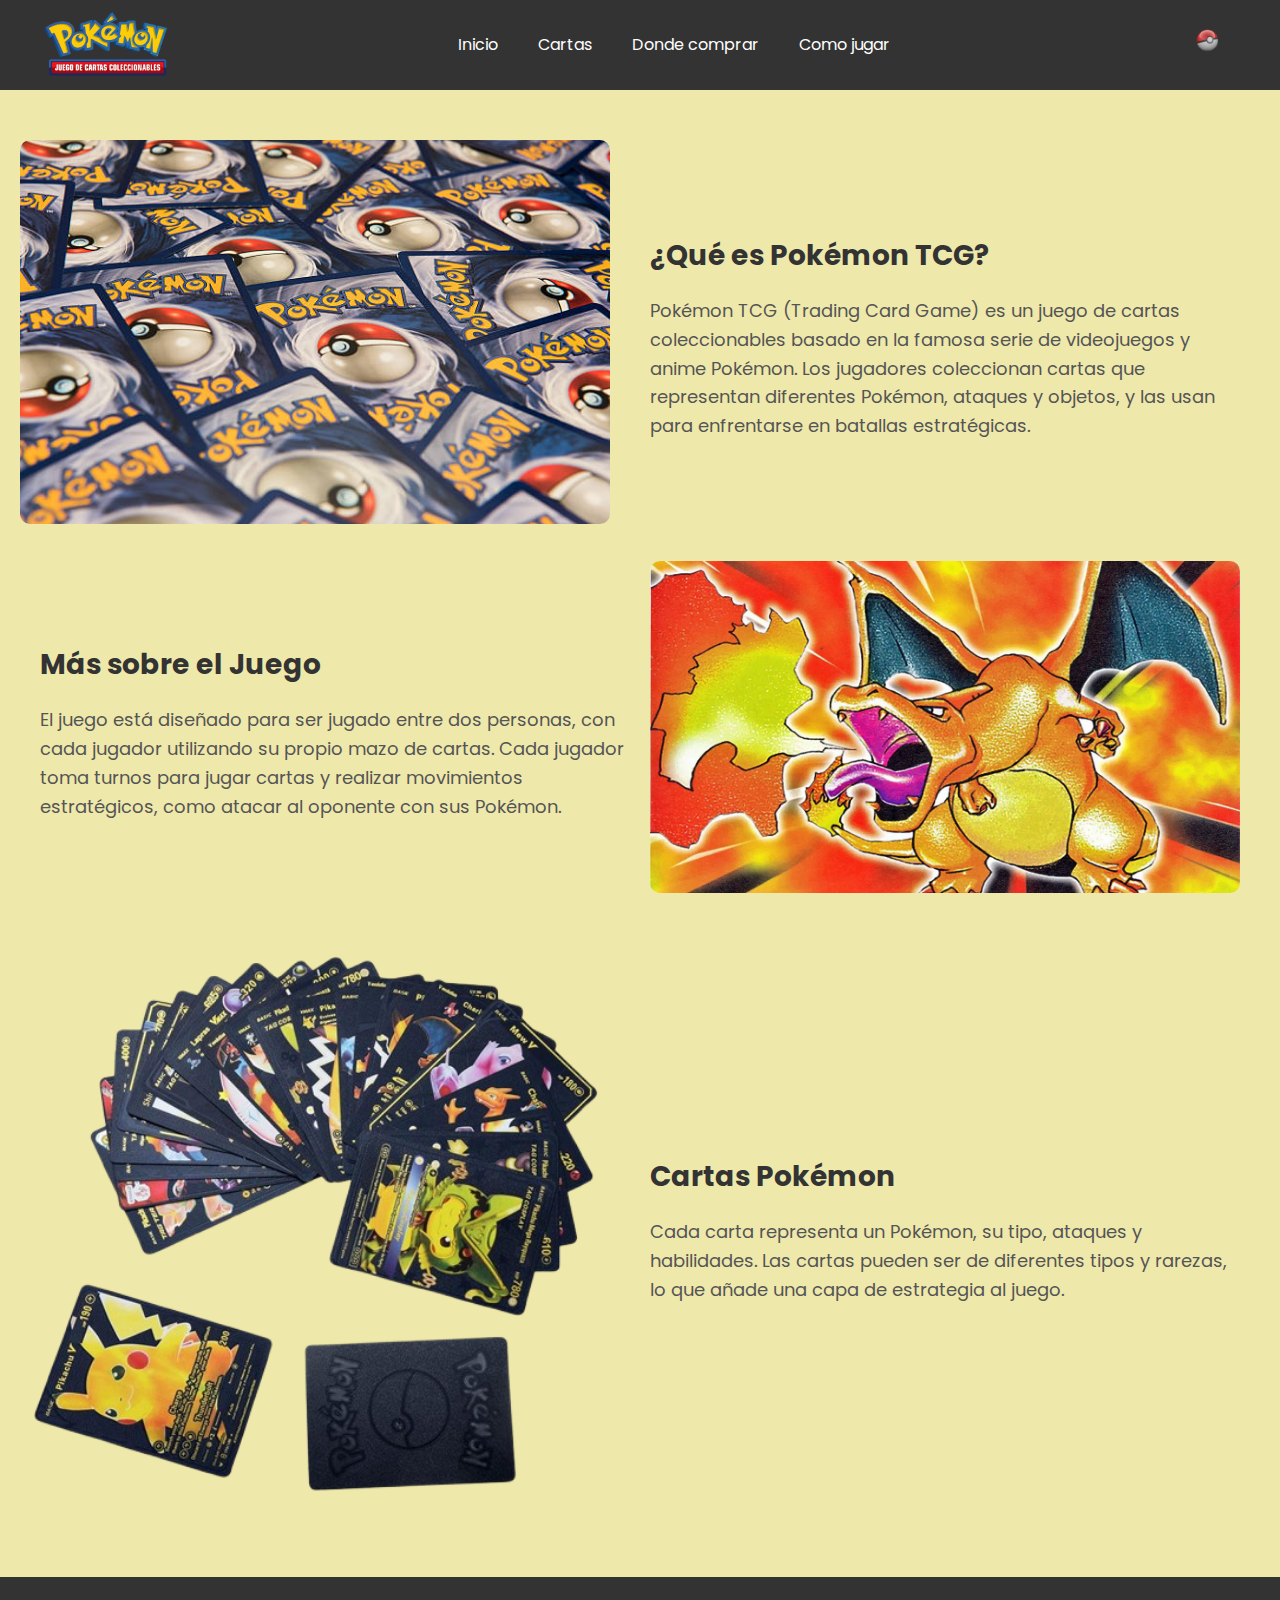
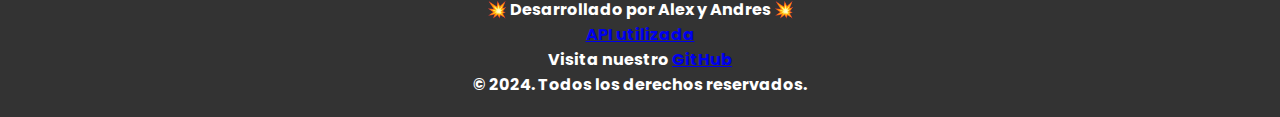
<file: index.html>
<!DOCTYPE html>
<html lang="es">
<head>
  <meta charset="UTF-8">
  <meta name="viewport" content="width=device-width, initial-scale=1.0">
  <title>Pokémon TCG App</title>
  <link href="https://fonts.googleapis.com/css2?family=Rock+Salt&display=swap" rel="stylesheet">
  <link href="https://fonts.googleapis.com/css2?family=Poppins:wght@400;600&display=swap" rel="stylesheet">


  <link rel="stylesheet" href="style.css">  
</head>
<body>
  <header>
    <div class="header-container">
      <!-- Logo centrado -->
      <img src="img/logo.png" alt="Logo" class="logo">
      
      <!-- Menú centrado -->
      <nav class="nav-menu">
        <a href="index.html">Inicio</a>
        <a href="html/cartas.html">Cartas</a>
        <a href="html/comprocarta.html">Donde comprar</a>
        <a href="html/comojugar.html">Como jugar</a>
      </nav>

      <!-- Icono de inicio de sesión a la derecha -->
      <div class="login-container">
        <a href="https://www.pokemon.com/es" class="login-icon">
          <img src="img/hola.png" alt="Iniciar sesión" class="login-image">
        </a>
      </div>
    </div>
  </header>

  <main class="content-container "  style=" font-family: 'Poppins', sans-serif;">
    <!-- Primera sección: imagen a la izquierda, texto a la derecha -->
    <section class="section-flex">
      <div class="left">
        <img src="img/fondo.jpg" alt="Imagen de Pokémon TCG" class="section-image">
      </div>
      <div class="right">
        <h2>¿Qué es Pokémon TCG?</h2>
        <p>
          Pokémon TCG (Trading Card Game) es un juego de cartas coleccionables basado en la famosa serie de videojuegos y anime Pokémon.
          Los jugadores coleccionan cartas que representan diferentes Pokémon, ataques y objetos, y las usan para enfrentarse en batallas estratégicas.
        </p>
      </div>
    </section>
  
    <!-- Segunda sección: texto a la izquierda, imagen a la derecha -->
    <section class="section-flex reverse">
      <div class="left">
        <img src="img/foto1.jpeg " alt="Imagen sobre Pokémon TCG" class="section-image">
       
      </div>
      <div class="right">
        <h2>Más sobre el Juego</h2>
        <p>
          El juego está diseñado para ser jugado entre dos personas, con cada jugador utilizando su propio mazo de cartas.
          Cada jugador toma turnos para jugar cartas y realizar movimientos estratégicos, como atacar al oponente con sus Pokémon.
        </p>
      </div>
    </section>
  
    <!-- Tercera sección: imagen a la izquierda, texto a la derecha -->
    <section class="section-flex">
      <div class="left">
        <img src="img/foto2.png" alt="Imagen de cartas Pokémon" class="section-image">
      </div>
      <div class="right">
        <h2>Cartas Pokémon</h2>
        <p>
          Cada carta representa un Pokémon, su tipo, ataques y habilidades. Las cartas pueden ser de diferentes tipos y rarezas, lo que añade una capa de estrategia al juego.
        </p>
      </div>
    </section>
  </main>
  
  

  <footer >
    <p>💥 Desarrollado por Alex y Andres 💥</p>
    <p><a href=" https://pokemontcg.io/" target="_blank">API utilizada</a></p>
    <p>Visita nuestro <a href="https://github.com/alexmo05" target="_blank">GitHub</a></p>
    <p>&copy; 2024. Todos los derechos reservados.</p>
</footer>


  <script src="../js/script.js"></script>
  
</body>
</html>
</file>
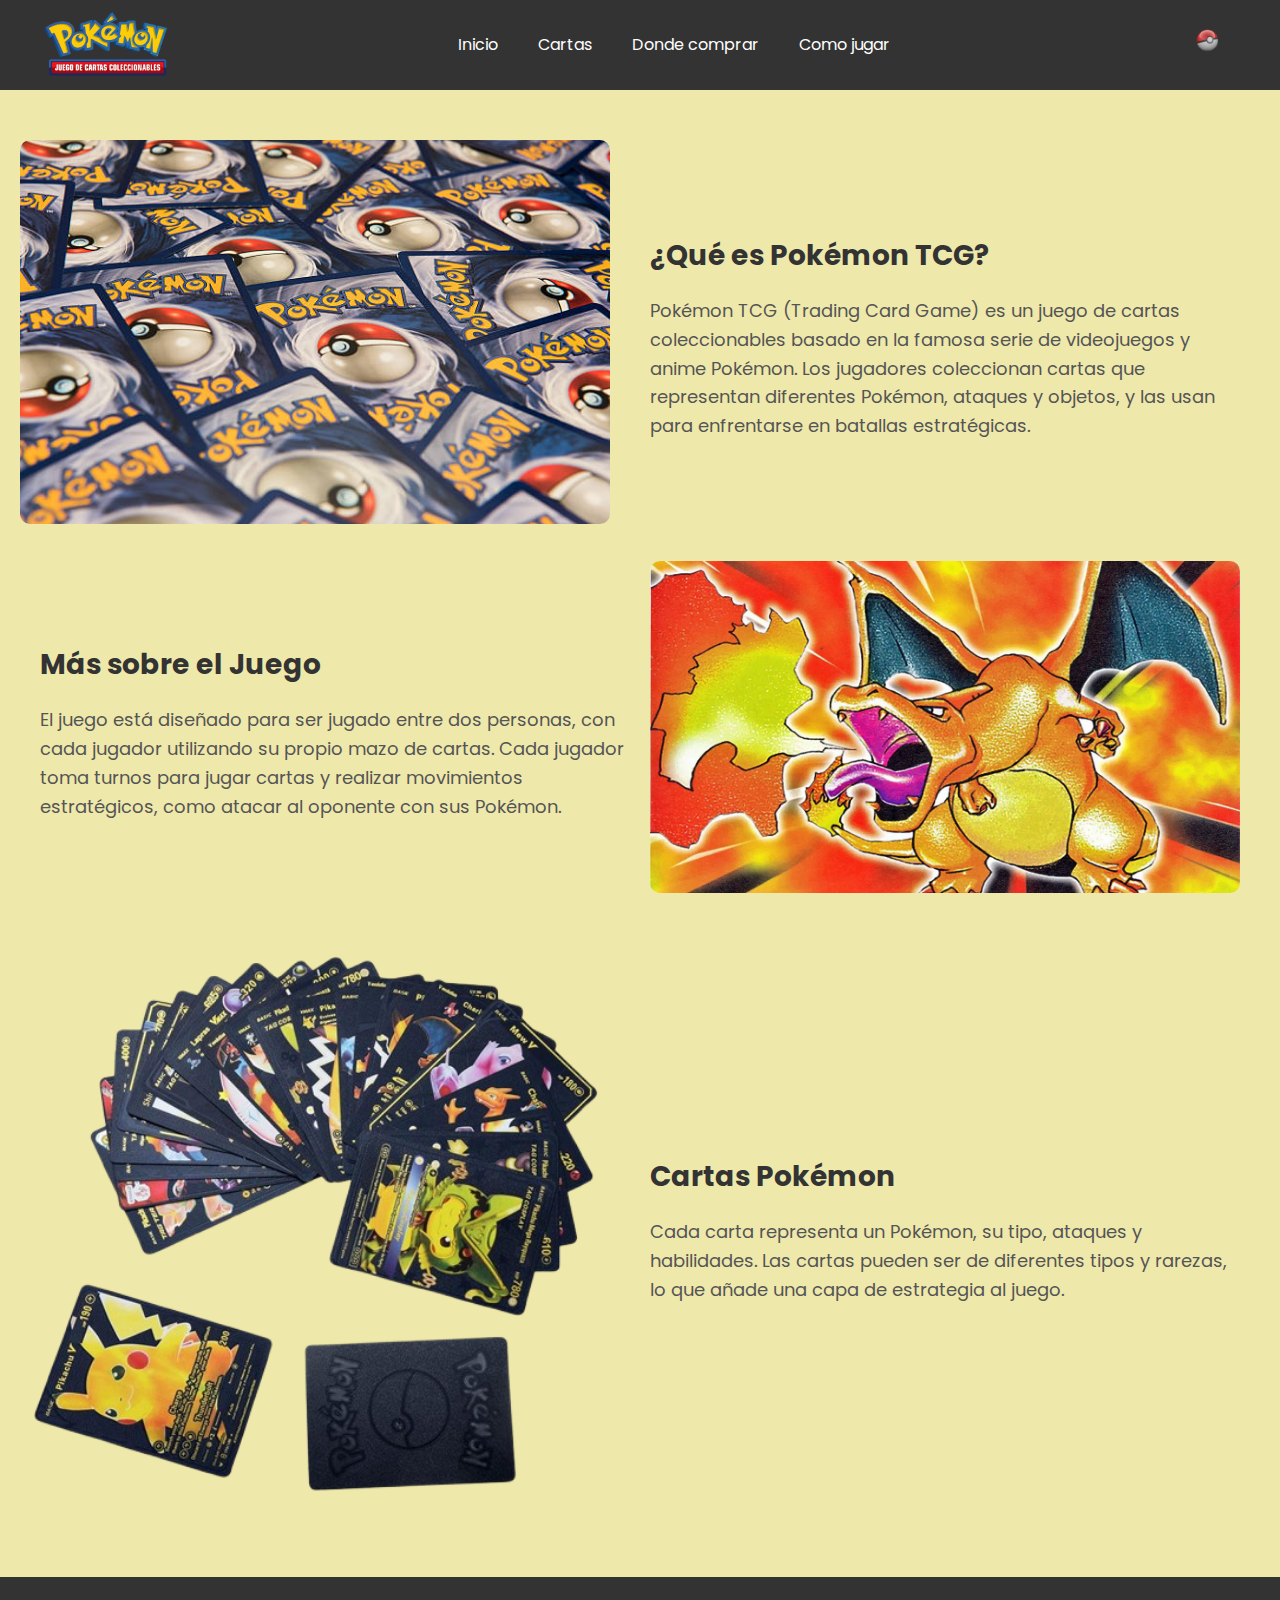
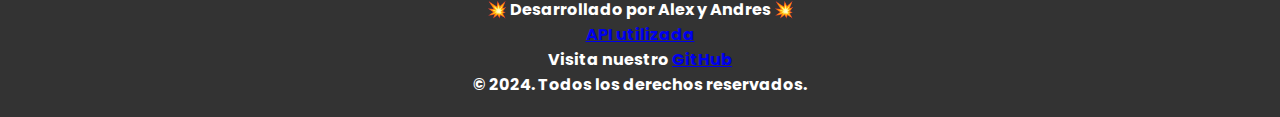
<file: html/index.html>
<!DOCTYPE html>
<html lang="es">
<head>
  <meta charset="UTF-8">
  <meta name="viewport" content="width=device-width, initial-scale=1.0">
  <title>Pokémon TCG App</title>
  <link href="https://fonts.googleapis.com/css2?family=Rock+Salt&display=swap" rel="stylesheet">
  <link href="https://fonts.googleapis.com/css2?family=Poppins:wght@400;600&display=swap" rel="stylesheet">


  <link rel="stylesheet" href="../css/style.css">  
</head>
<body>
  <header>
    <div class="header-container">
      <!-- Logo centrado -->
      <img src="../img/logo.png" alt="Logo" class="logo">
      
      <!-- Menú centrado -->
      <nav class="nav-menu">
        <a href="index.html">Inicio</a>
        <a href="cartas.html">Cartas</a>
        <a href="comprocarta.html">Donde comprar</a>
        <a href="comojugar.html">Como jugar</a>
      </nav>

      <!-- Icono de inicio de sesión a la derecha -->
      <div class="login-container">
        <a href="https://www.pokemon.com/es" class="login-icon">
          <img src="../img/hola.png" alt="Iniciar sesión" class="login-image">
        </a>
      </div>
    </div>
  </header>

  <main class="content-container "  style=" font-family: 'Poppins', sans-serif;">
    <!-- Primera sección: imagen a la izquierda, texto a la derecha -->
    <section class="section-flex">
      <div class="left">
        <img src="../img/fondo.jpg" alt="Imagen de Pokémon TCG" class="section-image">
      </div>
      <div class="right">
        <h2>¿Qué es Pokémon TCG?</h2>
        <p>
          Pokémon TCG (Trading Card Game) es un juego de cartas coleccionables basado en la famosa serie de videojuegos y anime Pokémon.
          Los jugadores coleccionan cartas que representan diferentes Pokémon, ataques y objetos, y las usan para enfrentarse en batallas estratégicas.
        </p>
      </div>
    </section>
  
    <!-- Segunda sección: texto a la izquierda, imagen a la derecha -->
    <section class="section-flex reverse">
      <div class="left">
        <img src="../img/foto1.jpeg " alt="Imagen sobre Pokémon TCG" class="section-image">
       
      </div>
      <div class="right">
        <h2>Más sobre el Juego</h2>
        <p>
          El juego está diseñado para ser jugado entre dos personas, con cada jugador utilizando su propio mazo de cartas.
          Cada jugador toma turnos para jugar cartas y realizar movimientos estratégicos, como atacar al oponente con sus Pokémon.
        </p>
      </div>
    </section>
  
    <!-- Tercera sección: imagen a la izquierda, texto a la derecha -->
    <section class="section-flex">
      <div class="left">
        <img src="../img/foto2.png" alt="Imagen de cartas Pokémon" class="section-image">
      </div>
      <div class="right">
        <h2>Cartas Pokémon</h2>
        <p>
          Cada carta representa un Pokémon, su tipo, ataques y habilidades. Las cartas pueden ser de diferentes tipos y rarezas, lo que añade una capa de estrategia al juego.
        </p>
      </div>
    </section>
  </main>
  
  

  <footer >
    <p>💥 Desarrollado por Alex y Andres 💥</p>
    <p><a href=" https://pokemontcg.io/" target="_blank">API utilizada</a></p>
    <p>Visita nuestro <a href="https://github.com/alexmo05" target="_blank">GitHub</a></p>
    <p>&copy; 2024. Todos los derechos reservados.</p>
</footer>


  <script src="../js/script.js"></script>
  
</body>
</html>
</file>
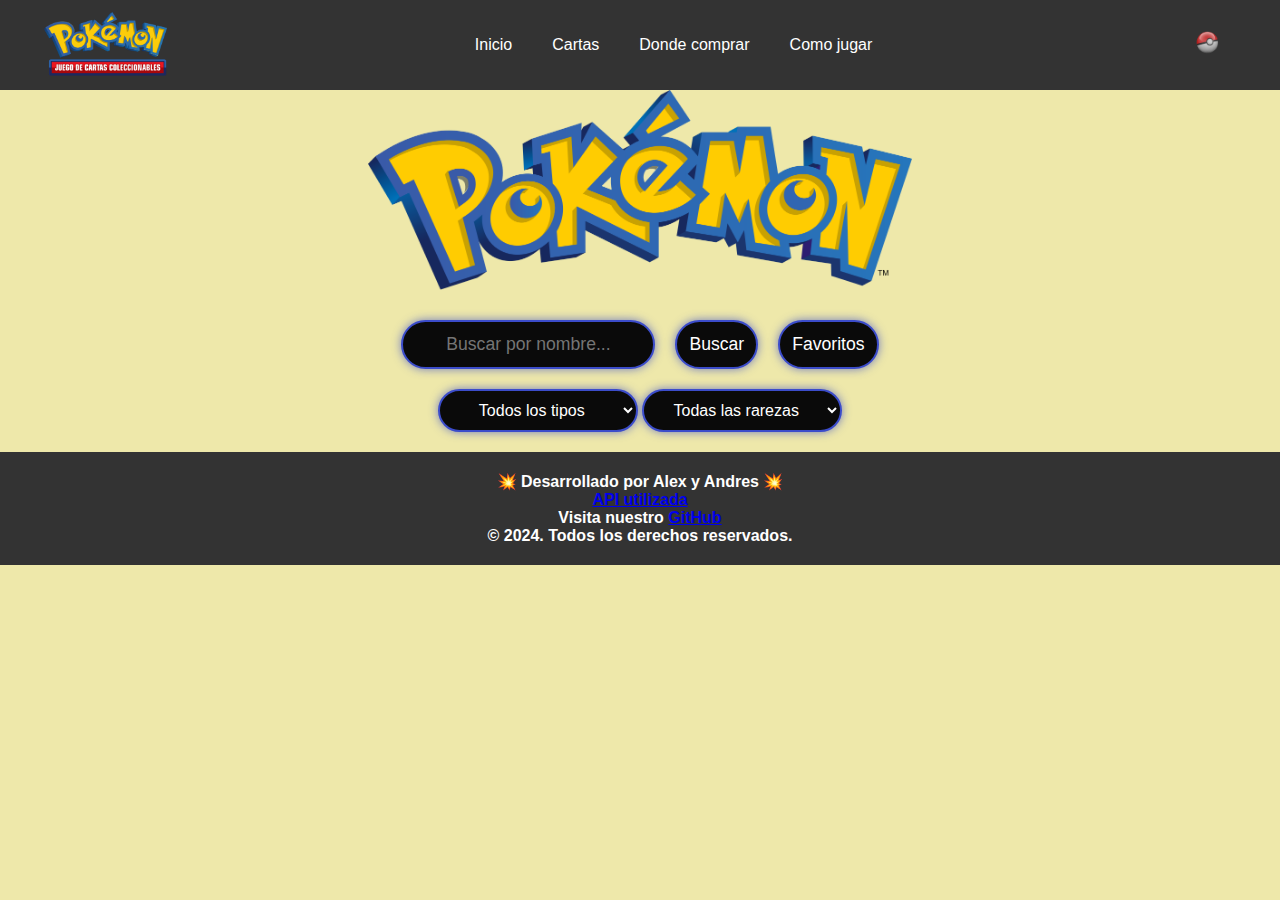
<file: html/cartas.html>
<!DOCTYPE html>
<html lang="es">
<head>
  <meta charset="UTF-8">
  <meta name="viewport" content="width=device-width, initial-scale=1.0">
  <title>Cartas Pokémon TCG</title>
  <link rel="stylesheet" href="../css/style.css">   <!-- Estilos generales -->
  <link rel="stylesheet" href="../css/cartas.css">  <!-- Estilos específicos para cartas -->
</head>
<body>
  <header>
    <div class="header-container">
      <img src="../img/logo.png" alt="Logo" class="logo">
      <nav class="nav-menu">
        <a href="../index.html">Inicio</a>
        <a href="cartas.html">Cartas</a>
        <a href="comprocarta.html">Donde comprar</a>
        <a href="comojugar.html">Como jugar</a>
      </nav>
      <div class="login-container">
        <a href="https://www.pokemon.com/es" class="login-icon">
          <img src="../img/hola.png" alt="Iniciar sesión" class="login-image">
        </a>
      </div>
    </div>
  </header>

  <main class="results-container">
   
   
<section>
  <div class="background-container" >
    
</div>

</section>

   <section>
    <div class="main-content">
      <section class="search-container" style="margin-top: 30px;">
        <input type="text" id="search" placeholder="Buscar por nombre..." class="search-input">
        <button id="searchButton" class="search-button">Buscar</button>
        <button id="favoritesButton" class="search-button">Favoritos</button>
      </section>

      <section class="filters ">
        <select id="type">
          <option value="all">Todos los tipos</option>
          <option value="Fire">Fire</option>
          <option value="Water">Water</option>
          <option value="Grass">Grass</option>
          <option value="Lightning">Lightning</option>
          <option value="Psychic">Psychic</option>
          <option value="Fighting">Fighting</option>
          <option value="Darkness">Darkness</option>
          <option value="Metal">Metal</option>
          <option value="Fairy">Fairy</option>
          <option value="Dragon">Dragon</option>
          <option value="Ghost">Ghost</option>
          <option value="Ice">Ice</option>
          <option value="Normal">Normal</option>
          <option value="Poison">Poison</option>
          <option value="Bug">Bug</option>
          <option value="Rock">Rock</option>
          <option value="Ground">Ground</option>
          <option value="Steel">Steel</option>
          <option value="Unknown">Unknown</option>
        </select>
      
        <select id="rarity">
          <option value="all">Todas las rarezas</option>
          <option value="Common">Común</option>
          <option value="Uncommon">Poco común</option>
          <option value="Rare">Rara</option>
          <option value="Rare Holo">Rara Holográfica</option>
          <option value="Mythic">Mítica</option>
          <option value="Promo">Promo</option>
        </select>
      </section>

      <section id="results" class="results-container">
        <!-- Aquí aparecerán los resultados -->
      </section>
   </section>
   
    
  </main>

  <footer >
    <p>💥 Desarrollado por Alex y Andres 💥</p>
    <p><a href=" https://pokemontcg.io/" target="_blank">API utilizada</a></p>
    <p>Visita nuestro <a href=" https://github.com/alexmo05" target="_blank">GitHub</a></p>
    <p>&copy; 2024. Todos los derechos reservados.</p>
</footer>


  <script src="../js/script.js"></script>
</body>
</html>
</file>
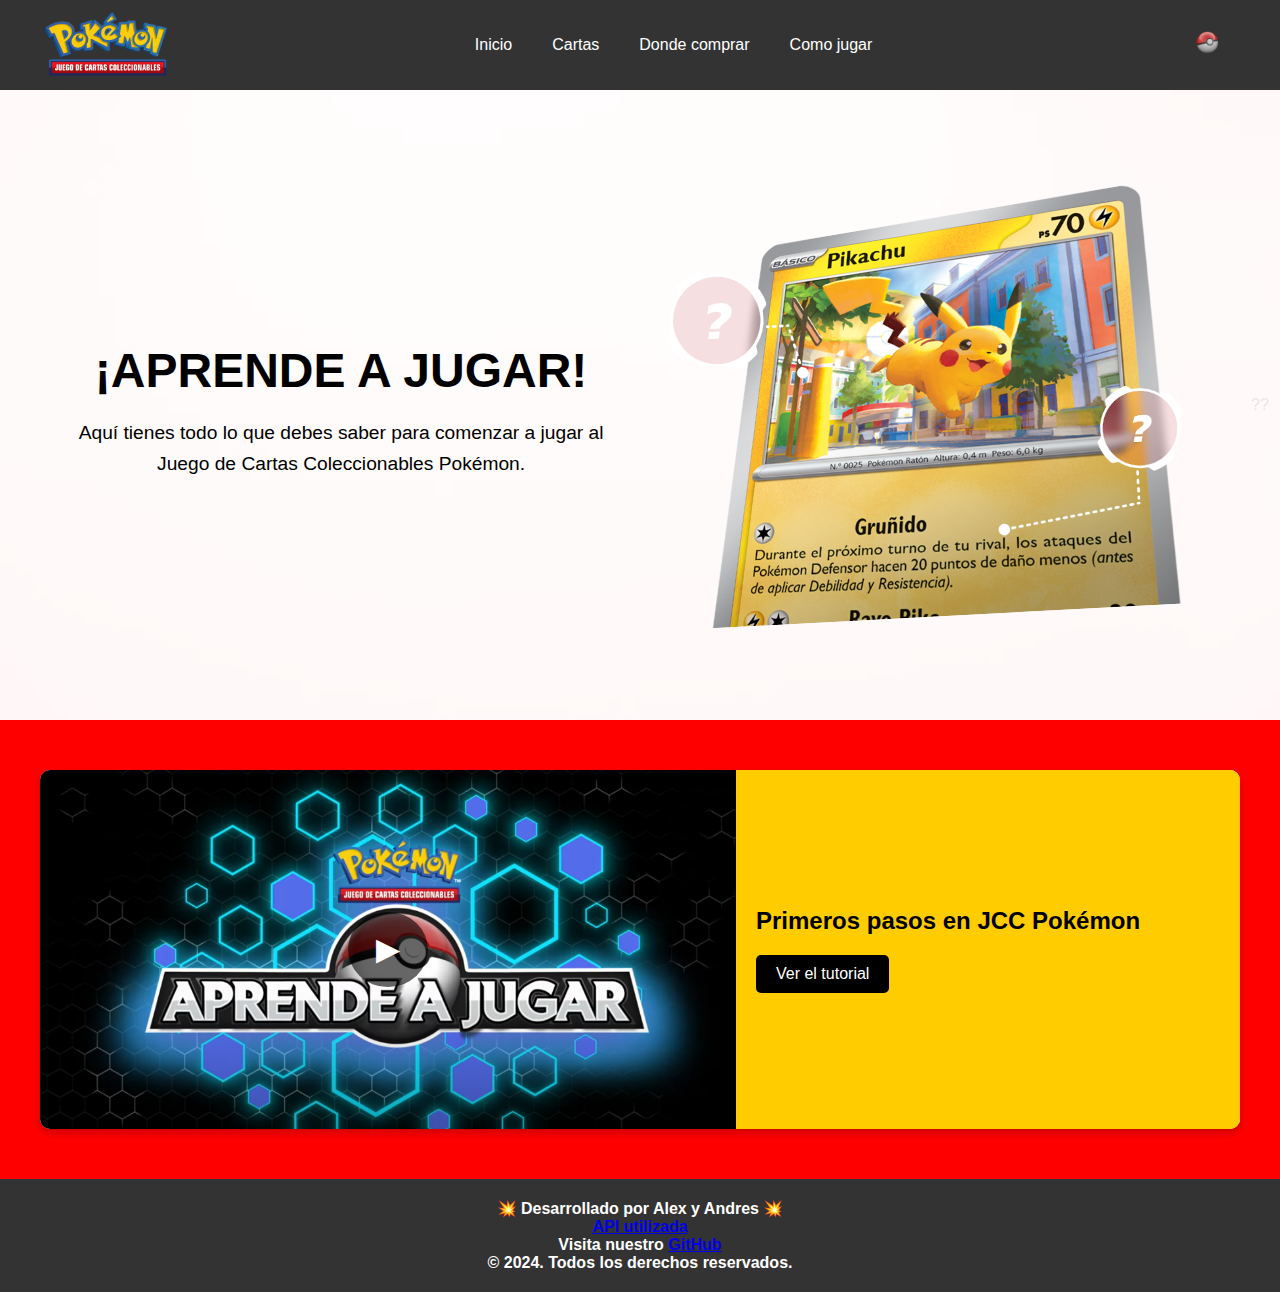
<file: html/comojugar.html>
<!DOCTYPE html>
<html lang="es">
<head>
  <meta charset="UTF-8">
  <meta name="viewport" content="width=device-width, initial-scale=1.0">
  <title>Aprende a Jugar</title>
  <link rel="stylesheet" href="../css/comojugar.css">
</head>
<body>

    <header>
        <div class="header-container">
          <img src="../img/logo.png" alt="Logo" class="logo">
          <nav class="nav-menu">
            <a href="../index.html">Inicio</a>
            <a href="cartas.html">Cartas</a>
            <a href="comprocarta.html">Donde comprar</a>
            <a href="comojugar.html">Como jugar</a>
          </nav>
          <div class="login-container">
            <a href="https://www.pokemon.com/es" class="login-icon">
              <img src="../img/hola.png" alt="Iniciar sesión" class="login-image">
            </a>
          </div>
        </div>
      </header>

    <main>
   <section>
    <div class="hero">
    <div class="hero-overlay"></div>
    <div class="hero-content">
      <div class="hero-text">
        <h1>¡APRENDE A JUGAR!</h1>
        <p>Aquí tienes todo lo que debes saber para comenzar a jugar al Juego de Cartas Coleccionables Pokémon.</p>
      </div>
      <div class="hero-image">
        <img src="../img/fotoaprendejugar.png" alt="Carta de Pikachu">
      </div>
    </div>
    <div class="circle left">?</div>
    <div class="circle right">?</div>
  </div>

  <section class="tutorial-section">
    <div class="tutorial-container">
      <div class="tutorial-image">
        <img src="../img/Captura de pantalla 2024-12-12 090322.png  " alt="Jugadores de cartas">
        <!-- Botón de Play con enlace a YouTube -->
        <a href="https://youtu.be/tiAVBeo6lxY" target="_blank" class="play-button">&#9658;</a>
      </div>
      <div class="tutorial-text">
        <h2>Primeros pasos en JCC Pokémon</h2>
        <!-- Botón para abrir el tutorial en YouTube -->
        <a href="https://youtu.be/tiAVBeo6lxY" target="_blank">
          <button>Ver el tutorial</button>
        </a>
      </div>
    </div>
  </section>
  
  


</section>
        
</main>

<footer >
    <p>💥 Desarrollado por Alex y Andres 💥</p>
    <p><a href=" https://pokemontcg.io/" target="_blank">API utilizada</a></p>
    <p>Visita nuestro <a href=" https://github.com/alexmo05" target="_blank">GitHub</a></p>
    <p>&copy; 2024. Todos los derechos reservados.</p>
</footer>

</body>
</html>
</file>
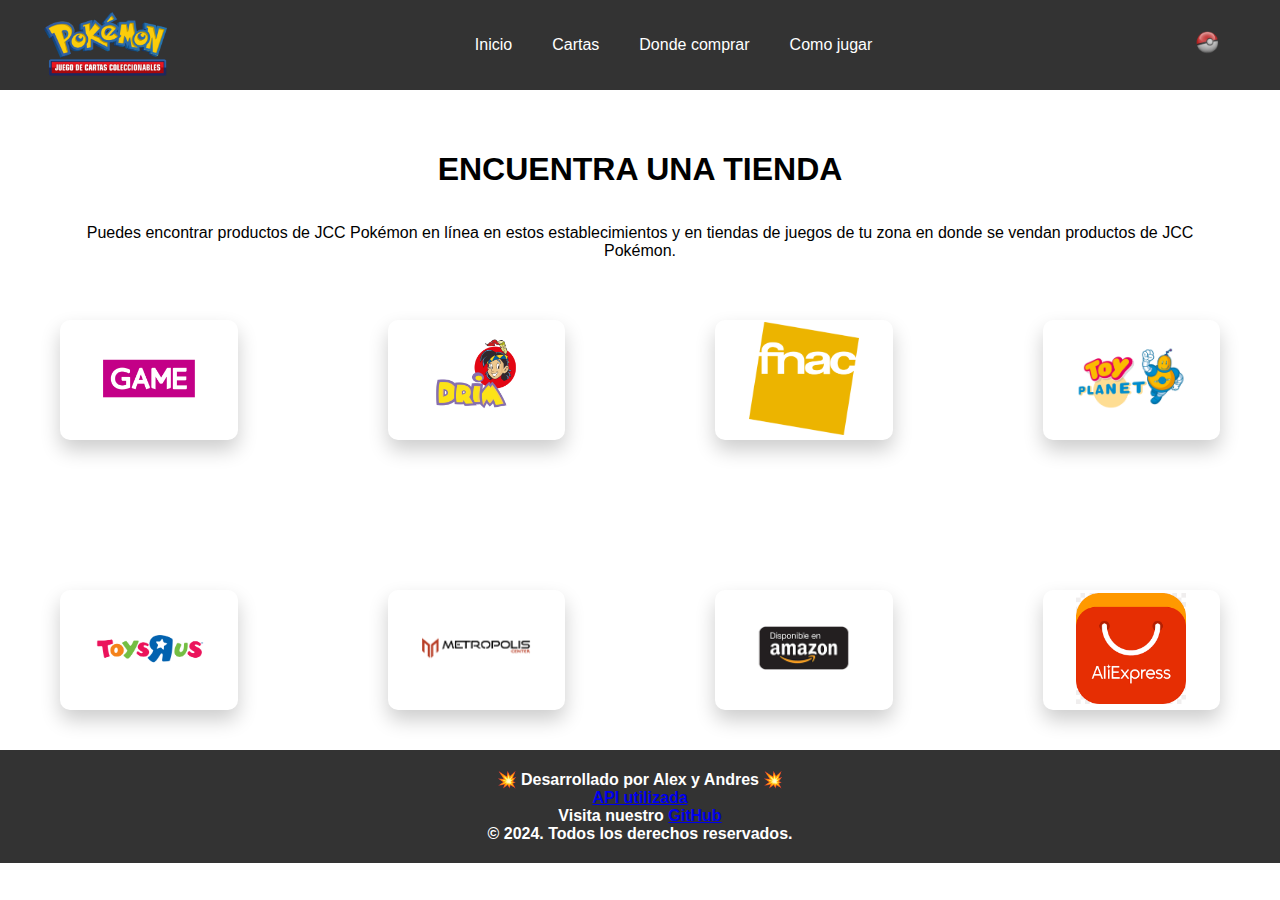
<file: html/comprocarta.html>
<!DOCTYPE html>
<html lang="es">
<head>
    <meta charset="UTF-8">
    <meta name="viewport" content="width=device-width, initial-scale=1.0">
    <title>Encuentra una Tienda</title>
    <link rel="stylesheet" href="../css/comprocarta.css">
</head>
<body>

    <header>
        <div class="header-container">
          <!-- Logo centrado -->
          <img src="../img/logo.png" alt="Logo" class="logo">
          
          <!-- Menú centrado -->
          <nav class="nav-menu">
            <a href="../index.html">Inicio</a>
            <a href="cartas.html">Cartas</a>
            <a href="comprocarta.html">Donde comprar</a>
            <a href="comojugar.html">Como jugar</a>
          </nav>
    
          <!-- Icono de inicio de sesión a la derecha -->
          <div class="login-container">
            <a href="https://www.pokemon.com/es" class="login-icon">
              <img src="../img/hola.png" alt="Iniciar sesión" class="login-image">
            </a>
          </div>
        </div>
      </header>


    <main>
        <section class="store-section">
            <h1 style="padding-bottom: 20px;">ENCUENTRA UNA TIENDA</h1>
            <p style="padding-bottom: 40px;">Puedes encontrar productos de JCC Pokémon en línea en estos establecimientos y en tiendas de juegos de tu zona en donde se vendan productos de JCC Pokémon.</p>
            <div class="store-grid">
              <div class="store">
                <a href="https://www.game.es/" target="_blank">
                  <img src="../img/Game.png" alt="GAME">
                </a>
              </div>
              <div class="store">
                <a href="https://www.drim.es/" target="_blank">
                  <img src="../img/drim.png" alt="DRIM">
                </a>
              </div>
              <div class="store">
                <a href="https://www.fnac.es/" target="_blank">
                  <img src="../img/Fnac.png" alt="FNAC">
                </a>
              </div>
              <div class="store">
                <a href="https://www.toyplanet.es/" target="_blank">
                  <img src="../img/toyplanet.png" alt="Toy Planet">
                </a>
              </div>
              <div class="store">
                <a href="https://www.toysrus.es/" target="_blank">
                  <img src="../img/toysurs.png" alt="Toys R Us">
                </a>
              </div>
              <div class="store">
                <a href="https://www.mtgmetropolis.com/metropolistienda/index_tienda.asp" target="_blank">
                  <img src="../img/metroes.png" alt="Metrópolis Center">
                </a>
              </div>
              <div class="store">
                <a href="https://www.amazon.es/" target="_blank">
                  <img src="../img/amazones.png" alt="Amazon">
                </a>
              </div>
              <div class="store">
                <a href="https://www.aliexpress.com/" target="_blank">
                  <img src="../img/aliexpress.png" alt="AliExpress">
                </a>
              </div>
              
            </div>
        </section>
    </main>

    <footer >
        <p>💥 Desarrollado por Alex y Andres 💥</p>
        <p><a href=" https://pokemontcg.io/" target="_blank">API utilizada</a></p>
        <p>Visita nuestro <a href=" https://github.com/alexmo05" target="_blank">GitHub</a></p>
        <p>&copy; 2024. Todos los derechos reservados.</p>
    </footer>
    
    
</body>
</html>
</file>
<file: style.css>
/* Estilos generales */

:root {
    --pokemon-yellow: #F6C800;
    --pokemon-red: #E60012;
    --pokemon-black: #000000;
    --pokemon-white: 	#EEE8AA;
    --pokemon-light-blue: #70BFFF;
    --pokemon-light-green: #A8D08D;
}



body {
    font-family: Arial, sans-serif;
    margin: 0;
    padding: 0;
    background-color: var(--pokemon-white);
    color: var(--pokemon-black);
    font-family: 'Poppins', sans-serif;
   
}

header {
    background-color: #333;
    color: white;
    padding: 10px 20px;
    display: flex;
    justify-content: center;
    align-items: center;
    
}
.header-container {
    display: flex;
    justify-content: space-between;
    align-items: center;
    width: 100%;
    max-width: 1200px;
}

.logo {
    max-height: 70px;
    margin-right: auto;
}

.nav-menu {
    display: flex;
    gap: 20px;
    justify-content: center;
    flex-grow: 1;
}

.nav-menu a {
    color: white;
    text-decoration: none;
    padding: 10px;
    border-radius: 5px;
}

.nav-menu a:hover {
    background-color: #575757;
}

.login-container {
    margin-left: auto;
}

.login-icon {
    display: block;
}

.login-image {
    max-height: 40px;
}

.content-container {
    padding: 20px;
}

/* Estilos para las secciones con imágenes y texto */
.section-flex {
    display: flex;
    justify-content: space-between;
    align-items: center;
    margin: 30px 0;
}

/* Espaciado entre la imagen y el texto */
.section-flex .left, .section-flex .right {
    flex: 1;
    margin-right: 20px;  /* Separación a la derecha de la imagen */
}

.section-flex .left {
    margin-right: 20px;  /* Separación entre la imagen (izquierda) y el texto (derecha) */
}

.section-flex .right {
    margin-left: 20px;  /* Separación entre el texto (derecha) y la imagen (izquierda) */
}

/* Asegurando que las imágenes cubran su contenedor correctamente */
.section-flex .section-image {
    width: 100%;
    height: auto;
    border-radius: 10px;
    object-fit: cover;
}

/* Orden invertido para la segunda sección (imagen a la derecha y texto a la izquierda) */
.section-flex.reverse {
    flex-direction: row-reverse;
}

/* Estilo para los textos */
.section-flex h2 {
    font-size: 28px;
    color: #333;
    margin-bottom: 20px;
}

.section-flex p {
    font-size: 18px;
    line-height: 1.6;
    color: #555;
}
footer {
    background-color: #333;
    color: white;
    padding: 20px;
    text-align: center;
    font-size: 1em;
  }
  
  footer p {
    margin: 0;
    font-weight: bold;
  }
</file>
<file: css/style.css>
/* Estilos generales */

:root {
    --pokemon-yellow: #F6C800;
    --pokemon-red: #E60012;
    --pokemon-black: #000000;
    --pokemon-white: 	#EEE8AA;
    --pokemon-light-blue: #70BFFF;
    --pokemon-light-green: #A8D08D;
}



body {
    font-family: Arial, sans-serif;
    margin: 0;
    padding: 0;
    background-color: var(--pokemon-white);
    color: var(--pokemon-black);
    font-family: 'Poppins', sans-serif;
   
}

header {
    background-color: #333;
    color: white;
    padding: 10px 20px;
    display: flex;
    justify-content: center;
    align-items: center;
    
}
.header-container {
    display: flex;
    justify-content: space-between;
    align-items: center;
    width: 100%;
    max-width: 1200px;
}

.logo {
    max-height: 70px;
    margin-right: auto;
}

.nav-menu {
    display: flex;
    gap: 20px;
    justify-content: center;
    flex-grow: 1;
}

.nav-menu a {
    color: white;
    text-decoration: none;
    padding: 10px;
    border-radius: 5px;
}

.nav-menu a:hover {
    background-color: #575757;
}

.login-container {
    margin-left: auto;
}

.login-icon {
    display: block;
}

.login-image {
    max-height: 40px;
}

.content-container {
    padding: 20px;
}

/* Estilos para las secciones con imágenes y texto */
.section-flex {
    display: flex;
    justify-content: space-between;
    align-items: center;
    margin: 30px 0;
}

/* Espaciado entre la imagen y el texto */
.section-flex .left, .section-flex .right {
    flex: 1;
    margin-right: 20px;  /* Separación a la derecha de la imagen */
}

.section-flex .left {
    margin-right: 20px;  /* Separación entre la imagen (izquierda) y el texto (derecha) */
}

.section-flex .right {
    margin-left: 20px;  /* Separación entre el texto (derecha) y la imagen (izquierda) */
}

/* Asegurando que las imágenes cubran su contenedor correctamente */
.section-flex .section-image {
    width: 100%;
    height: auto;
    border-radius: 10px;
    object-fit: cover;
}

/* Orden invertido para la segunda sección (imagen a la derecha y texto a la izquierda) */
.section-flex.reverse {
    flex-direction: row-reverse;
}

/* Estilo para los textos */
.section-flex h2 {
    font-size: 28px;
    color: #333;
    margin-bottom: 20px;
}

.section-flex p {
    font-size: 18px;
    line-height: 1.6;
    color: #555;
}
footer {
    background-color: #333;
    color: white;
    padding: 20px;
    text-align: center;
    font-size: 1em;
  }
  
  footer p {
    margin: 0;
    font-weight: bold;
  }
</file>
<file: css/cartas.css>
:root {
  --pokeball-red: #ee1515; /* Rojo de la Pokébola */
  --pokemon-yellow: #ffcc00; /* Amarillo Pokémon */
  --electric-blue: #3b4cca; /* Azul eléctrico */
  --grass-green: #78c850; /* Verde hierba */
  --dark-bg: #0a0a0a; /* Fondo oscuro */
  --card-bg: #f0eeee; /* Fondo claro para las tarjetas */
  --white: #ffffff; /* Blanco */

}

/* Estilo general */
body {
  font-family: 'Poppins', sans-serif;
    margin: 0;
    padding: 0;
    align-items: center;
    text-align: center;
  
}
 

header {
    background-color: #333;
    color: white;
    padding: 10px 20px;
    display: flex;
    justify-content: center;
    align-items: center;
}

.header-container {
    display: flex;
    justify-content: space-between;
    align-items: center;
    width: 100%;
    max-width: 1200px;
}

.logo {
    max-height: 70px;
    margin-right: auto;
}

.nav-menu {
    display: flex;
    gap: 20px;
    justify-content: center;
    flex-grow: 1;
}

.nav-menu a {
    color: white;
    text-decoration: none;
    padding: 10px;
    border-radius: 5px;
}

.nav-menu a:hover {
    background-color: #575757;
}

.login-container {
    margin-left: auto;
}

.login-icon {
    display: block;
}

.login-image {
    max-height: 40px;
}

/* Contenedor principal */
.content-container {
  display: flex;
  justify-content: space-between;
  width: 100%;
  max-width: 1200px;
  padding: 20px;
  margin-top: 30px;
}

/* Contenido central */



.search-container {
  display: flex;
  flex-direction: row;
  justify-content: center;
  gap: 20px;
  margin-bottom: 20px; /* Añadir espacio entre el buscador y los filtros */
}

.search-input, .search-button, .remove-favorite-btn, select {
  padding: 12px;
  font-size: 1.1rem;
  border-radius: 25px;
  border: 2px solid var(--electric-blue);
  background: var(--dark-bg);
  color: var(--white);
  text-align: center;
  box-shadow: 0 0 10px rgba(59, 76, 202, 0.7);
  cursor: pointer;
  transition: all 0.3s ease;
}


/* Efecto al pasar el cursor sobre los botones */
.search-input:hover, .search-button:hover, select:hover {
  transform: scale(1.05);
  box-shadow: 0 0 15px rgba(59, 76, 202, 1);
}

/* Estilo para los selectores (Tipo y Rareza) */
select {
  background: var(--dark-bg);
  color: var(--white);
  font-size: 1rem;
  border: 2px solid var(--electric-blue);
  border-radius: 25px;
  box-shadow: 0 0 10px rgba(59, 76, 202, 0.7);
  cursor: pointer;
  padding: 10px;
  width: 200px;
  transition: all 0.3s ease;
}

select:focus {
  outline: none;
  transform: scale(1.05);
  box-shadow: 0 0 15px rgba(59, 76, 202, 1);
}

/* Resultado */
#results {
  margin-top: 20px;
  display: flex;
  flex-wrap: wrap;
  gap: 20px;
  justify-content: center;
  padding-left: 40px;
  padding-right: 40px;
}

/* Tarjetas */
.card {
  background: var(--card-bg);
  border: 2px solid var(--electric-blue);
  border-radius: 10px;
  padding: 15px;
  width: 200px;
  text-align: center;
  color: var(--dark-bg);
  box-shadow: 0 5px 15px rgba(0, 0, 0, 0.5);
  transition: transform 0.3s, box-shadow 0.3s;
}

.card:hover {
  transform: translateY(-5px) scale(1.05);
  box-shadow: 0 10px 20px rgba(0, 0, 0, 0.7);
}

.card img {
  width: 100%;
  border-radius: 10px;
  margin-bottom: 10px;
}

.card h3 {
  font-size: 1.2rem;
  margin-bottom: 10px;
  color: var(--electric-blue);
  text-shadow: 0 0 5px var(--dark-bg), 0 0 10px var(--pokemon-yellow);
}

.card p {
  font-size: 0.9rem;
  color: var(--dark-bg);
}

footer {
  background-color: #333;
  color: white;
  padding: 20px;
  text-align: center;
  font-size: 1em;
}

footer p {
  margin: 0;
  font-weight: bold;
}


.details-btn{
  padding: 12px;
  font-size: 0.8rem;
  border-radius: 25px;
  border: 2px solid var(--electric-blue);
  background: var(--white-bg);
  color: var(--black);
  text-align: center;
  box-shadow: 0 0 10px rgba(59, 76, 202, 0.7);
  cursor: pointer;
  transition: all 0.3s ease;
}
.favorite-btn{
  padding: 12px;
  font-size: 0.9rem;
  border-radius: 25px;
  border: 2px solid var(--electric-blue);
  background: var(--white-bg);
  color: var(--black);
  text-align: center;
  box-shadow: 0 0 10px rgba(59, 76, 202, 0.7);
  cursor: pointer;
  transition: all 0.3s ease;
}


.background-container {
  background-image: url('../img/logo\ \(2\).png'); /* Ruta de la imagen */
  background-size: contain; /* Asegura que la imagen completa sea visible */
  background-position: center; /* Centra la imagen en el contenedor */
  background-repeat: no-repeat; /* Evita que la imagen se repita */
  width: 100%; /* Ancho del contenedor */
  height: 200px; /* Ajusta según el alto deseado */
  display: flex; /* Utiliza flexbox para centrar */
  justify-content: center; /* Centra horizontalmente */
  align-items: center; /* Centra verticalmente */
  margin: 0 auto; /* Centra el contenedor en la página */
}
</file>
<file: css/comojugar.css>
:root {
    --pokeball-red: #ee1515; 
    --pokemon-yellow: #ffcc00;
    --electric-blue: #3b4cca;
    --dark-bg: #0a0a0a;
    --white: #ffffff;
  }

/* Estilo general */
body {
    font-family: Arial, sans-serif;
    margin: 0;
    padding: 0;
    text-align: center;
    background: #ff0000;
}

header {
    background-color: #333;
    color: white;
    padding: 10px 20px;
    display: flex;
    justify-content: center;
    align-items: center;
}

.header-container {
    display: flex;
    justify-content: space-between;
    align-items: center;
    width: 100%;
    max-width: 1200px;
}

.logo {
    max-height: 70px;
    margin-right: auto;
}

.nav-menu {
    display: flex;
    gap: 20px;
    justify-content: center;
    flex-grow: 1;
}

.nav-menu a {
    color: white;
    text-decoration: none;
    padding: 10px;
    border-radius: 5px;
}

.nav-menu a:hover {
    background-color: #575757;
}

.login-container {
    margin-left: auto;
}

.login-icon {
    display: block;
}

.login-image {
    max-height: 40px;
}


.hero {
    display: flex;
    align-items: center;
    justify-content: center;
    background: url('../img/fondorosado.jpg') no-repeat center center/cover;
    height: 70vh;
    position: relative;
    overflow: hidden;
}

.hero-overlay {
    position: absolute;
    top: 0;
    left: 0;
    width: 100%;
    height: 100%;
    background: rgba(255, 255, 255, 0.9);
    z-index: 1;
}

.hero-content {
    position: relative;
    z-index: 2;
    display: flex;
    flex-direction: row;
    align-items: center;
    max-width: 1200px;
    padding: 20px;
}

.hero-text {
    flex: 1;
    padding: 20px;
}

.hero-text h1 {
    font-size: 3rem;
    color: #000;
    margin-bottom: 20px;
}

.hero-text p {
    font-size: 1.2rem;
    line-height: 1.6;
}

.hero-image {
    flex: 1;
}

.hero-image img {
    max-width: 100%;
    border-radius: 10px;
    transform: rotate(-3deg);
}

.tutorial-section {
    display: flex;
    justify-content: center;
    align-items: center;
    padding: 50px 20px;
}

.tutorial-container {
    display: flex;
    max-width: 1200px;
    width: 100%;
    background-color: white;
    border-radius: 10px;
    overflow: hidden;
    box-shadow: 0 4px 10px rgba(0, 0, 0, 0.2);
}

.tutorial-image {
    position: relative;
    width: 60%;
    display: flex;
    justify-content: center;
    align-items: center;
    overflow: hidden;
}

.tutorial-image img {
    width: 100%;
    height: auto;
}

.play-button {
    position: absolute;
    background-color: rgba(0, 0, 0, 0.6);
    color: white;
    font-size: 40px;
    padding: 15px 20px;
    border-radius: 50%;
    cursor: pointer;
    text-decoration: none;
    display: flex;
    justify-content: center;
    align-items: center;
}

.play-button:hover {
    background-color: rgba(0, 0, 0, 0.8);
}

.tutorial-text {
    width: 40%;
    background-color: #ffcc00;
    display: flex;
    flex-direction: column;
    justify-content: center;
    align-items: flex-start;
    padding: 20px;
}

.tutorial-text h2 {
    margin: 0 0 20px;
    font-size: 24px;
    color: black;
}

.tutorial-text button {
    background-color: black;
    color: white;
    padding: 10px 20px;
    font-size: 16px;
    border: none;
    border-radius: 5px;
    cursor: pointer;
    transition: background-color 0.3s;
}

.tutorial-text button:hover {
    background-color: #333;
}

@media (max-width: 768px) {
    .tutorial-container {
        flex-direction: column;
    }
    .tutorial-image, .tutorial-text {
        width: 100%;
    }
}

footer {
    background-color: #333;
    color: white;
    padding: 20px;
    text-align: center;
    font-size: 1em;
  }
  
  footer p {
    margin: 0;
    font-weight: bold;
  }
</file>
<file: css/comprocarta.css>
body {
    font-family: Arial, sans-serif;
    margin: 0;
    padding: 0;
    align-items: center;
    text-align: center;
    font-family: 'Poppins', sans-serif;
  
}
 

header {
    background-color: #333;
    color: white;
    padding: 10px 20px;
    display: flex;
    justify-content: center;
    align-items: center;
}

.header-container {
    display: flex;
    justify-content: space-between;
    align-items: center;
    width: 100%;
    max-width: 1200px;
}

.logo {
    max-height: 70px;
    margin-right: auto;
}

.nav-menu {
    display: flex;
    gap: 20px;
    justify-content: center;
    flex-grow: 1;
}

.nav-menu a {
    color: white;
    text-decoration: none;
    padding: 10px;
    border-radius: 5px;
}

.nav-menu a:hover {
    background-color: #575757;
}

.login-container {
    margin-left: auto;
}

.login-icon {
    display: block;
}

.login-image {
    max-height: 40px;
}

main {
    max-width: 1200px;
    margin: 0 auto;
    padding: 20px;
}

.store-section {
    text-align: center;
    padding: 20px;
}

.store-section h1 {
    font-size: 2rem;
    font-weight: bold;
  
    margin-bottom: 10px;
}

.store-section p {
    font-size: 1rem;
    margin-bottom: 20px;
}

.store-grid {
    display: grid;
    grid-template-columns: repeat(auto-fit, minmax(150px, 1fr));
    gap: 150px;
    justify-content: center;
    align-items: center;
}

.store {
    background-color: #fff;
    border-radius: 10px;
    box-shadow: 0 10px 20px rgba(0, 0, 0, 0.2); 
    
    padding: 10px;
    display: flex;
    justify-content: center;
    align-items: center;
    height: 100px;
}

.store img {
    max-width: 70%;
    max-height: 100%;
}

footer {
    background-color: #333;
    color: white;
    padding: 20px;
    text-align: center;
    font-size: 1em;
  }
  
  footer p {
    margin: 0;
    font-weight: bold;
  }
</file>
